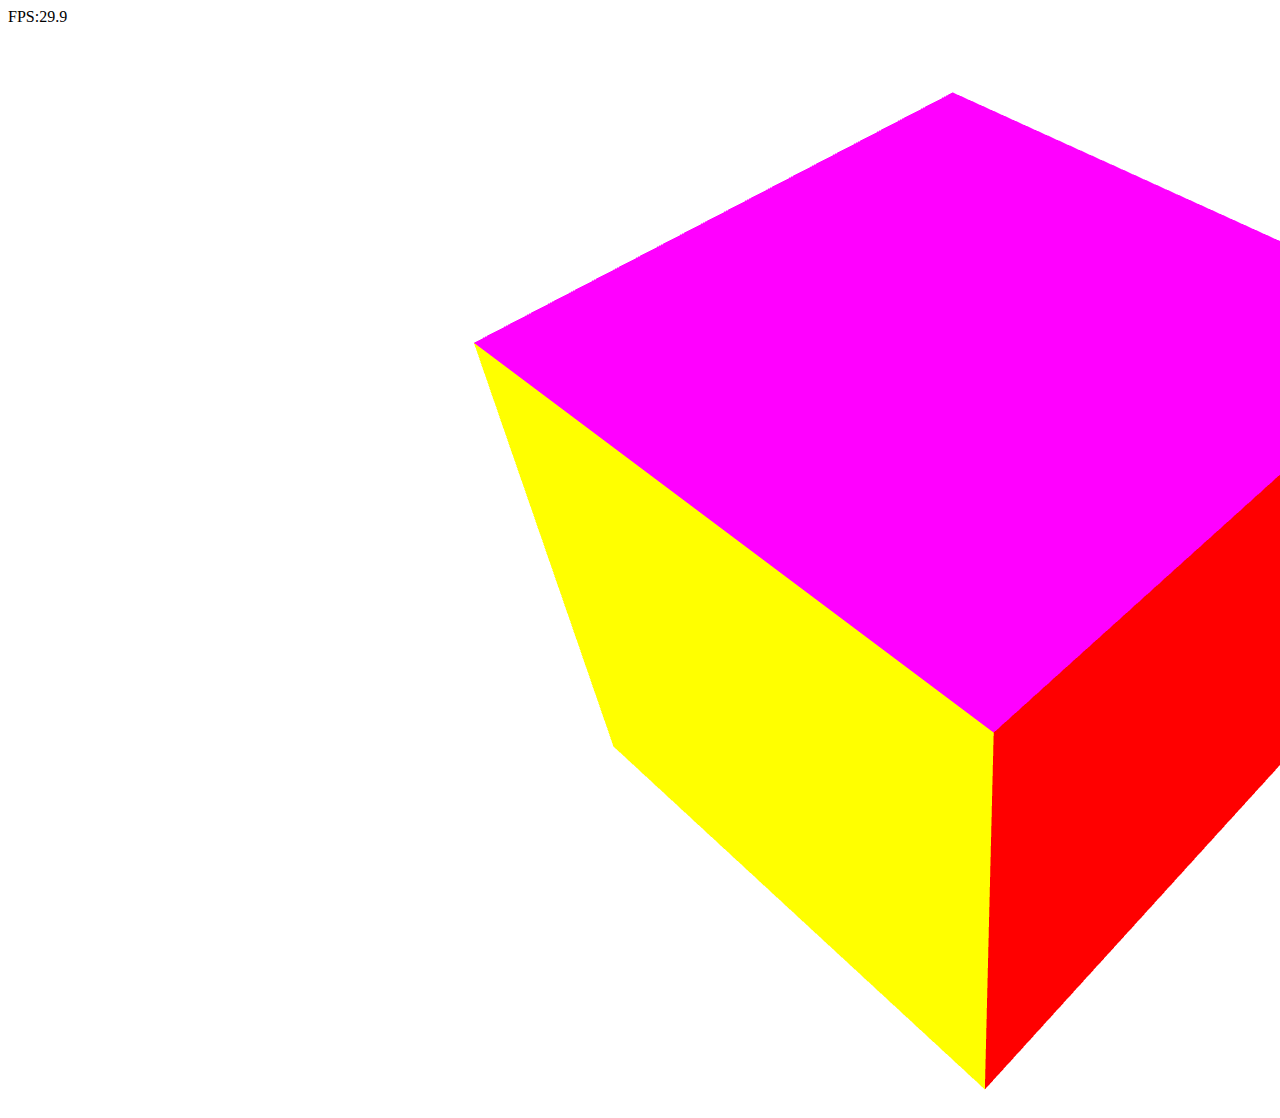
<file: Boilerplate/index.html>
<!DOCTYPE html>
<html lang="de">
<head>
    <meta charset="UTF-8">
    <meta http-equiv="X-UA-Compatible" content="IE=edge">
    <meta name="viewport" content="width=device-width,initial-scale=1.0">
    <title>RTCG-WP-02P</title></head>


<script src="https://ajax.googleapis.com/ajax/libs/jquery/3.2.1/jquery.min.js"></script>
<script type="text/javascript">$(document).ready(function () {
    console.log("Documentbereit!");
});</script>


<body>
<div>FPS:<span id="fps_counter"></span></div>
<canvas id="my_canvas" width=1920 height=1080></canvas>
</body>
<script defer src="JS/main_v2.js"></script>
<script src="../Abgabe/js/systems/utilities.js"></script>

</body>
</html>
</file>
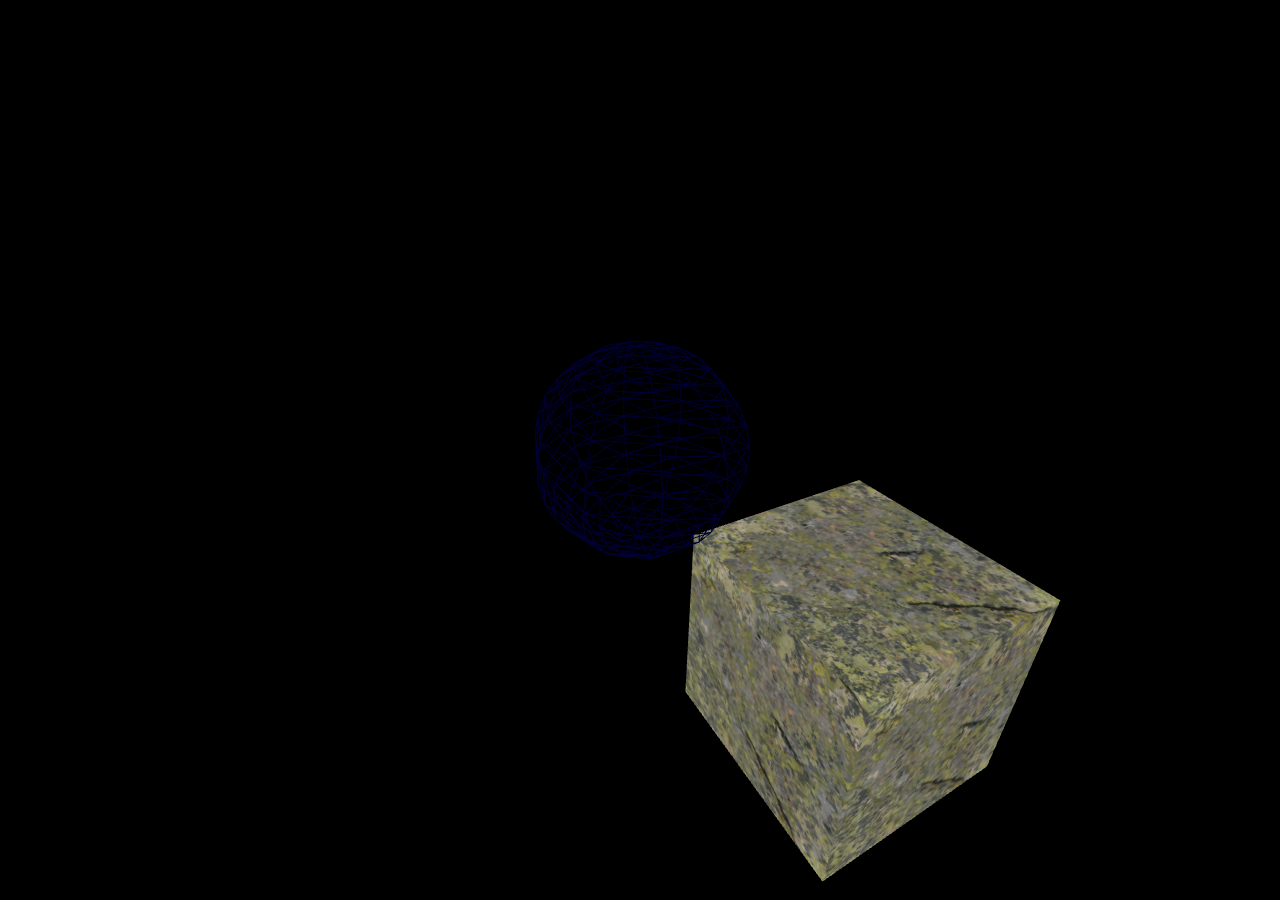
<file: threeJS/index.html>
<!DOCTYPEhtml>
<html lang="de">
<head>
    <meta charset="UTF-8">
    <meta http-equiv="X-UA-Compatible" content="IE=edge">
    <meta name="viewport" content="width=device-width,initial-scale=1.0">
    <title>RTCG-WP-05P</title>

    <style>
        body {
            margin: 0;
        }

        canvas {
            width: 100%;
            height: 100%;
        }
    </style>
</head>
<script src="https://ajax.googleapis.com/ajax/libs/jquery/3.2.1/jquery.min.js"></script>
<script type="text/javascript">$(document).ready(function () {
    console.log("Document bereit!");
});</script>
<body>
<script src="JS/three.js"></script>
<script src="JS/main.js"></script>
</body>
</html>
</file>
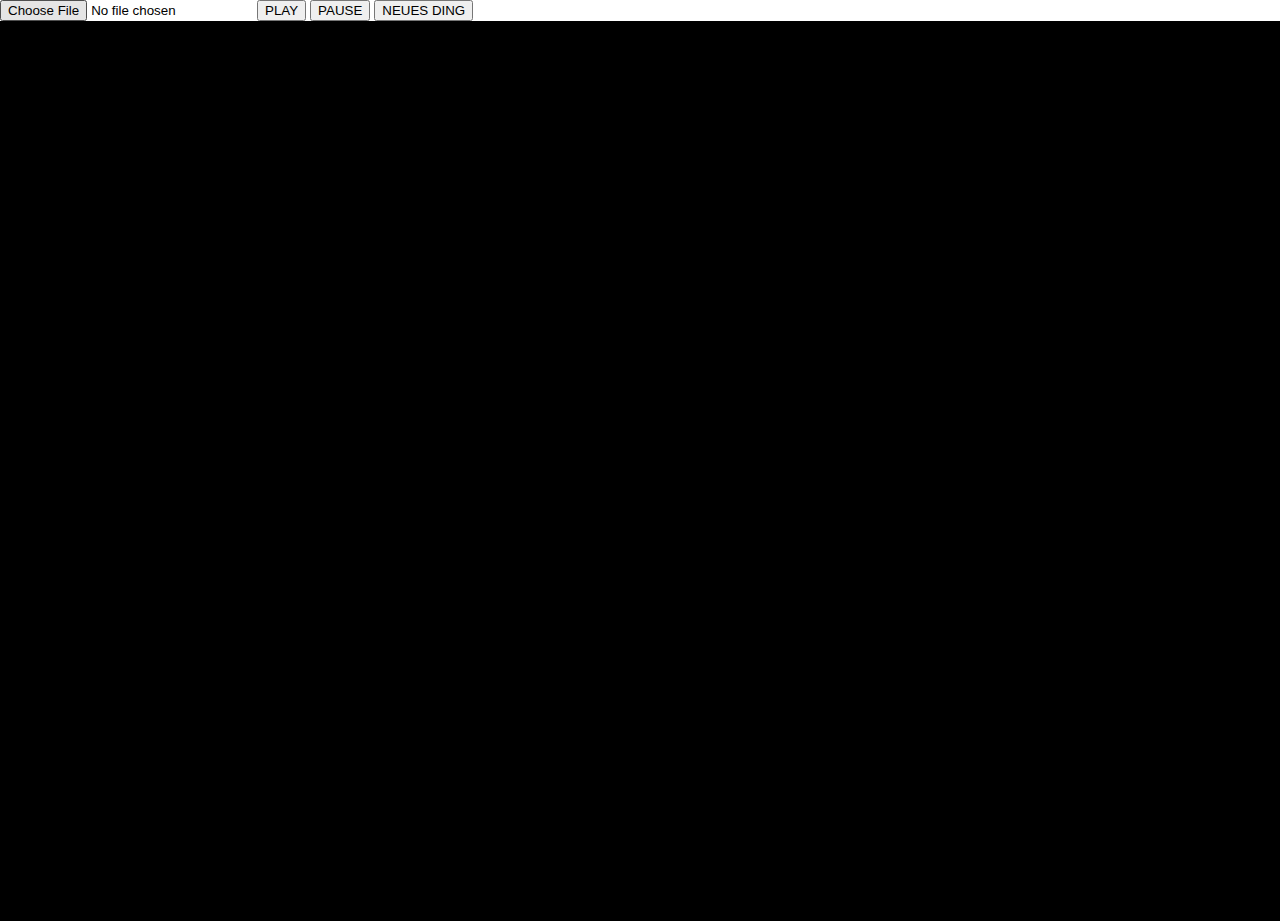
<file: threeJS_vis/index.html>
<!DOCTYPEhtml>
<html lang="de">
<head>
    <meta charset="UTF-8">
    <meta http-equiv="content-type" content="text/html; charset=utf-8"/>
    <meta http-equiv="X-UA-Compatible" content="IE=edge">
    <meta name="viewport" content="width=device-width,initial-scale=1.0">
    <title>RTCG-WP-05P</title>

    <style>
        body {
            margin: 0;
        }

        canvas {
            width: 100%;
            height: 100%;
        }
    </style>
</head>
<script src="https://ajax.googleapis.com/ajax/libs/jquery/3.2.1/jquery.min.js"></script>
<script type="text/javascript">$(document).ready(function () {
    console.log("Document bereit!");
});</script>
<body>
<input type="file" id="myFile" name="filename">
<button onclick="fft()">PLAY</button>
<button onclick="pause()">PAUSE</button>
<button onclick="addCube()">NEUES DING</button>
<audio id="source"></audio>
<script src="JS/three.js"></script>
<script src="JS/fft.js"></script>
<script src="JS/main.js"></script>
<script>

</script>
</body>
</html>
</file>
